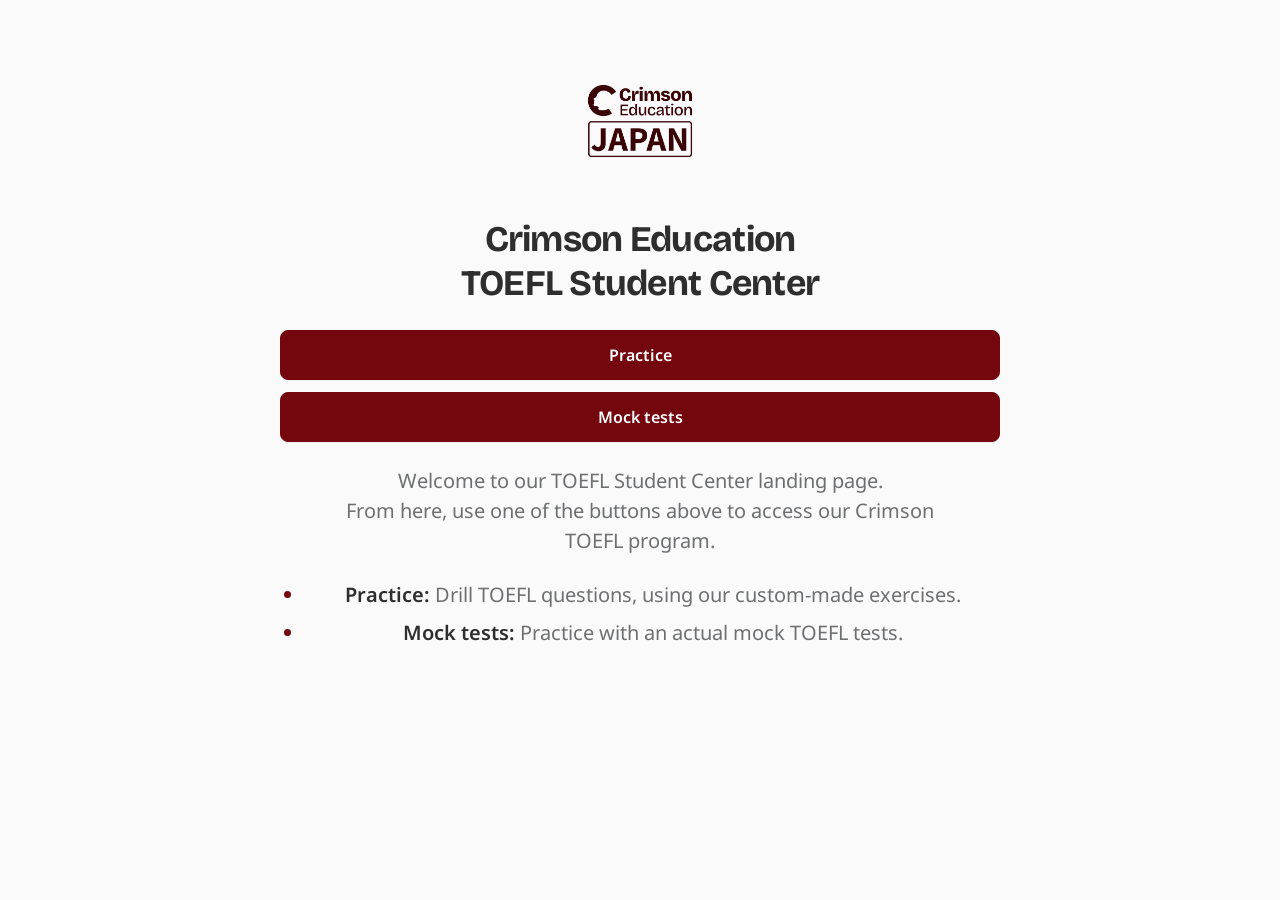
<file: docs/index.html>
<!DOCTYPE html>
<html>

<head>
    <link href="https://fonts.googleapis.com/css2?family=DM+Sans:wght@400;500;600;700&family=Space+Mono:wght@400;700&display=swap" rel="stylesheet">
    <title>TOEFL landing page</title>
    <link rel="stylesheet" href="style.css">
</head>

<body>
    <header>
    <img src="[data-uri]" 
    alt="Crimson Education brand logo centered above a dashboard heading" style="width:90%; height:auto; display:block; margin:0 auto;" />
        </header>
    <h1 class="h1">Crimson Education<br>
        TOEFL Student Center</h1>
    <div class="box">
        <a href="practice-select.html" class="button-link">Practice</a>
        <a href="test-select.html" class="button-link">Mock tests</a>
    </div>
    <p class="expText">Welcome to our TOEFL Student Center landing page.<br>
    From here, use one of the buttons above to access our Crimson TOEFL program.</p>
    <ul class="expText">
        <li><strong>Practice:</strong> Drill TOEFL questions, using our custom-made exercises.</li>
        <li><strong>Mock tests:</strong> Practice with an actual mock TOEFL tests.</li>
    </ul>

    <script>
        function debounce(func, wait) {
            let timeout;
            return function() {
                const context = this, args = arguments;
                clearTimeout(timeout);
                timeout = setTimeout(() => func.apply(context, args), wait);
            };
        }

        const buttons = document.querySelectorAll('.button-link');
        buttons.forEach(button => {
            button.addEventListener('click', debounce(function(event) {
                event.preventDefault();
                const url = this.href;
                window.location.href = url;
            }, 300));
        });
    </script>
</body>
</html>
</file>
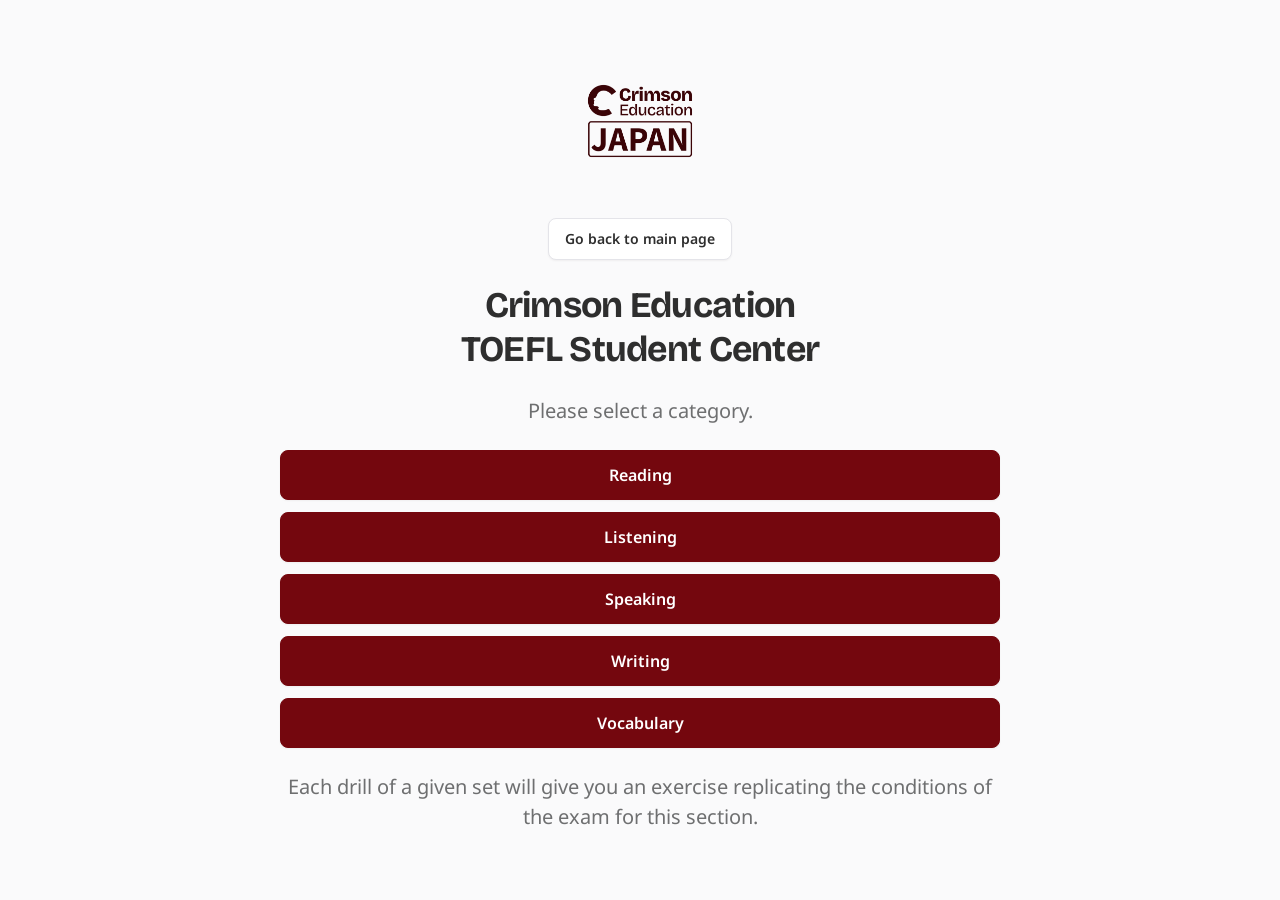
<file: docs/drills.html>
<!DOCTYPE html>
<html>

<head>
    <link href="https://fonts.googleapis.com/css2?family=DM+Sans:wght@400;500;600;700&family=Space+Mono:wght@400;700&display=swap" rel="stylesheet">
    <title>TOEFL Drills</title>
    <link rel="stylesheet" href="style.css">
</head>

<body>
    <header>
    <img src="[data-uri]" 
    alt="Crimson Education brand logo centered above a dashboard heading" style="width:90%; height:auto; display:block; margin:0 auto;" />
        </header>
    <a href="practice-select.html" class="button-link button-back">Back to categories</a>
    <h1 class="h1">Crimson Education<br>
        TOEFL Student Center</h1>
    <p class="expText" id="selected-text"></p>
    <div id="drill-container"></div>

    <script>
        const ENGINE_BASE  = "https://script.google.com/macros/s/AKfycbx9eTiq48XWGmvwmCS2Js3T_GJ3oh_Yaz40dQzY19Rxs27uNMAGUaN3EOB_EOx4N9VavQ/exec";
        const DRILLS_SHEET = "1uFt4s_RC1TP6JcMk7tIXUVOtkH9Cfbwt2ee3Lfyxte0";

        const SECTIONS = {
            reading:   { label: "Reading",   prefix: "R" },
            listening: { label: "Listening", prefix: "L" },
            speaking:  { label: "Speaking",  prefix: "S" },
            writing:   { label: "Writing",   prefix: "W" },
            vocabulary: {label: "Vocabulary", prefix: "V" }
        };

        // Which section? Comes from the link: drills.html?section=reading
        const key = (new URLSearchParams(location.search).get("section") || "").toLowerCase();
        const sec = SECTIONS[key];

        const container = document.getElementById("drill-container");
        const selected  = document.getElementById("selected-text");

        function drillUrl(sectionKey, setId) {
            const u = new URL(ENGINE_BASE);
            u.searchParams.set("test", DRILLS_SHEET);
            u.searchParams.set("mode", "drill");
            u.searchParams.set("section", sectionKey);
            u.searchParams.set("set", setId);
            return u.toString();
        }

        function setNumber(setId) {
            const m = String(setId).match(/\d+/);
            return m ? parseInt(m[0], 10) : 0;
        }

        function renderSets(setsBySection) {
            const ids = (setsBySection[key] || [])
                .map(s => String(s).trim().toUpperCase())
                .filter(s => s.startsWith(sec.prefix))
                .sort((a, b) => setNumber(a) - setNumber(b));

            if (ids.length === 0) {
                container.innerHTML = '<p class="expText">No ' + sec.label.toLowerCase() + ' sets are available yet.</p>';
                return;
            }

            container.innerHTML = "";
            const box = document.createElement("div");
            box.className = "drill-box";
            ids.forEach(setId => {
                const a = document.createElement("a");
                a.className = "button-link";
                a.href = drillUrl(key, setId);
                a.textContent = setNumber(setId);
                box.appendChild(a);
            });
            container.appendChild(box);
        }

        async function loadSets() {
            container.innerHTML = '<p class="expText">Loading practice sets…</p>';
            try {
                const u = new URL(ENGINE_BASE);
                u.searchParams.set("test", DRILLS_SHEET);
                u.searchParams.set("mode", "list");
                const res = await fetch(u.toString());
                if (!res.ok) throw new Error("HTTP " + res.status);
                renderSets(await res.json());
            } catch (err) {
                console.error("Could not load set list:", err);
                container.innerHTML = '<p class="expText">Couldn\'t load the practice sets. Please refresh the page.</p>';
            }
        }

        // Stop double-clicks from firing two navigations
        let navigating = false;
        document.addEventListener("click", e => {
            const link = e.target.closest(".button-link");
            if (!link) return;
            if (navigating) { e.preventDefault(); return; }
            navigating = true;
        });
        window.addEventListener("pageshow", () => { navigating = false; });

        if (!sec) {
            // Bad or missing ?section= → send them back to pick one
            location.replace("practice-select.html");
        } else {
            document.title = "TOEFL Drills – " + sec.label;
            selected.innerHTML = "You have selected: <strong>" + sec.label + "</strong>";
            loadSets();
        }
    </script>
</body>
</html>
</file>
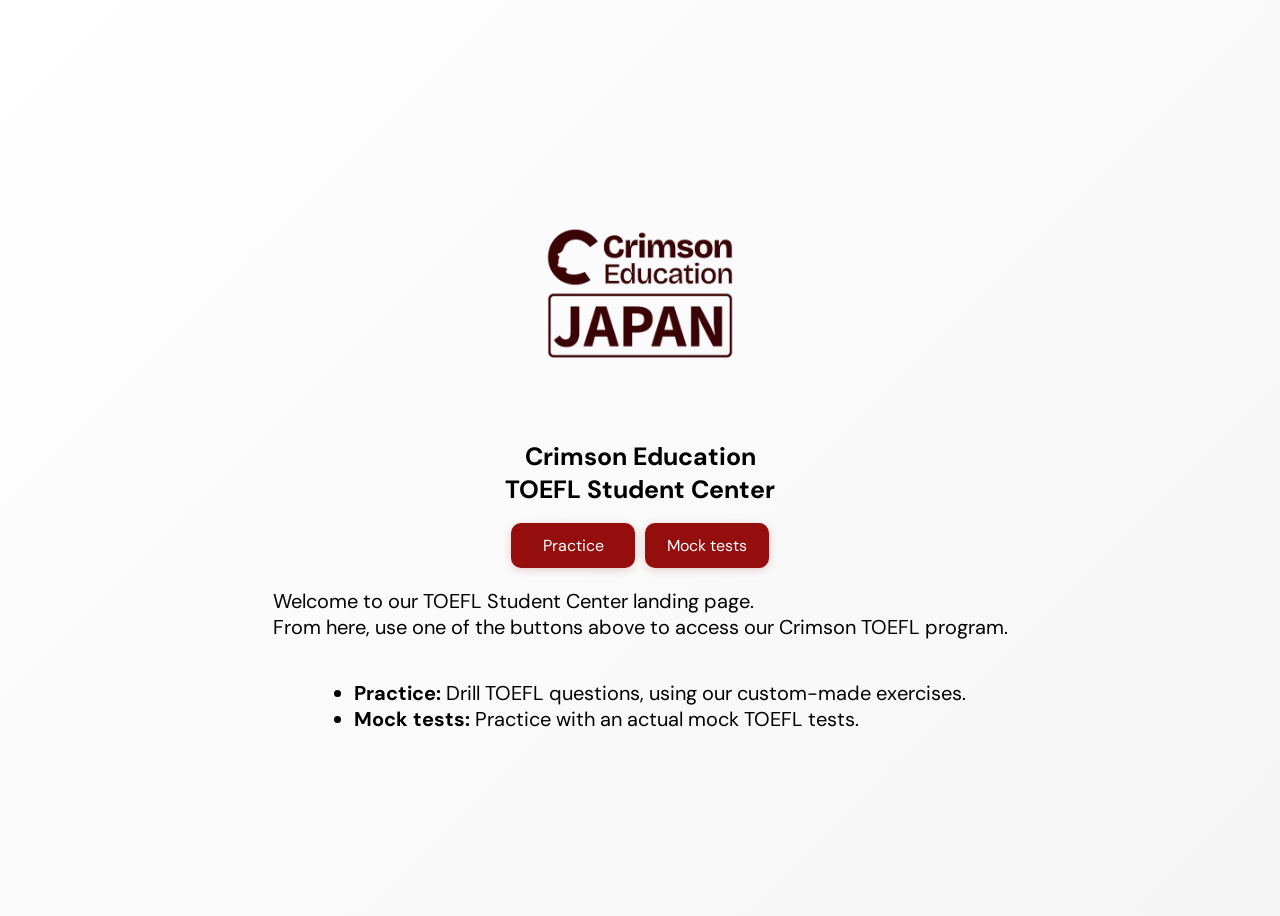
<file: docs/landing.html>
<!DOCTYPE html>
<html>

<head>
    <link href="https://fonts.googleapis.com/css2?family=DM+Sans:wght@400;500;600;700&family=Space+Mono:wght@400;700&display=swap" rel="stylesheet">
    <title>TOEFL landing page</title>
    <style> 

    .h1 {
        font-size: 25px;
        font-family: 'DM Sans', -apple-system, BlinkMacSystemFont, sans-serif;
        text-align: center;
    }

    /* Contain box properties here */ 
    .box {
        display: grid;
        grid-template-columns: repeat(2, 1fr);
        justify-content: center;
        align-items: stretch;
        gap: 10px;
    }

    @media (max-width: 480px) {
        .box {
            grid-template-columns: 1fr;
        }
    }

    .button-link {
        padding: 10px 20px;
        background: #950E0E;
        color: #fff;
        box-shadow: 0 2px 8px rgba(149,14,14,0.2);
        text-decoration: none;
        border: 2px solid transparent;
        border-radius: 10px;
        transition: background-color 0.3s ease;
        font-family: 'DM Sans', -apple-system, BlinkMacSystemFont, sans-serif;
        width: 100%;
        box-sizing: border-box;
        display: flex;
        align-items: center;
        justify-content: center;
        text-align: center;
    }

    .button-link:hover {
      filter: brightness(1.1);
      border-color: #950E0E;
      box-shadow: 0 4px 16px rgba(149,14,14,0.25);
      transition: all 0.5s ease;
      transform: translateY(-1px);
    }
    .button-link:active { transform: translateY(0); }

    .expText {
        font-size: 20px;
        font-family: 'DM Sans', -apple-system, BlinkMacSystemFont, sans-serif;
        text-align: left;
    }

    /* Body properties here */
    body { 
        background: linear-gradient(135deg, #FFFFFF, #F5F5F6);
        flex-direction: column;
        display: flex;
        justify-content: center;
        align-items: center;
        min-height: 100vh;
        }
    </style>   
    <title>Flexbox Testing</title>
</head>
<!-- This is a test of flexbox body -->

<body>
    <header>
    <img src="[data-uri]" 
    alt="Crimson Education brand logo centered above a dashboard heading" style="width:90%; height:auto; display:block; margin:0 auto;" />
        </header>
    <h1 class="h1">Crimson Education<br>
        TOEFL Student Center</h1>
    <div class="box">
        <a href="practice-test.html" class="button-link">Practice</a>
        <a href="test-select.html" class="button-link">Mock tests</a>
    </div>
    <p class="expText">Welcome to our TOEFL Student Center landing page.<br>
    From here, use one of the buttons above to access our Crimson TOEFL program.</p>
    <ul class="expText">
        <li><strong>Practice:</strong> Drill TOEFL questions, using our custom-made exercises.</li>
        <li><strong>Mock tests:</strong> Practice with an actual mock TOEFL tests.</li>
    </ul>

    <script>
        function debounce(func, wait) {
            let timeout;
            return function() {
                const context = this, args = arguments;
                clearTimeout(timeout);
                timeout = setTimeout(() => func.apply(context, args), wait);
            };
        }

        const buttons = document.querySelectorAll('.button-link');
        buttons.forEach(button => {
            button.addEventListener('click', debounce(function(event) {
                event.preventDefault();
                const url = this.href;
                window.location.href = url;
            }, 300));
        });
    </script>
</body>
</html>
</file>
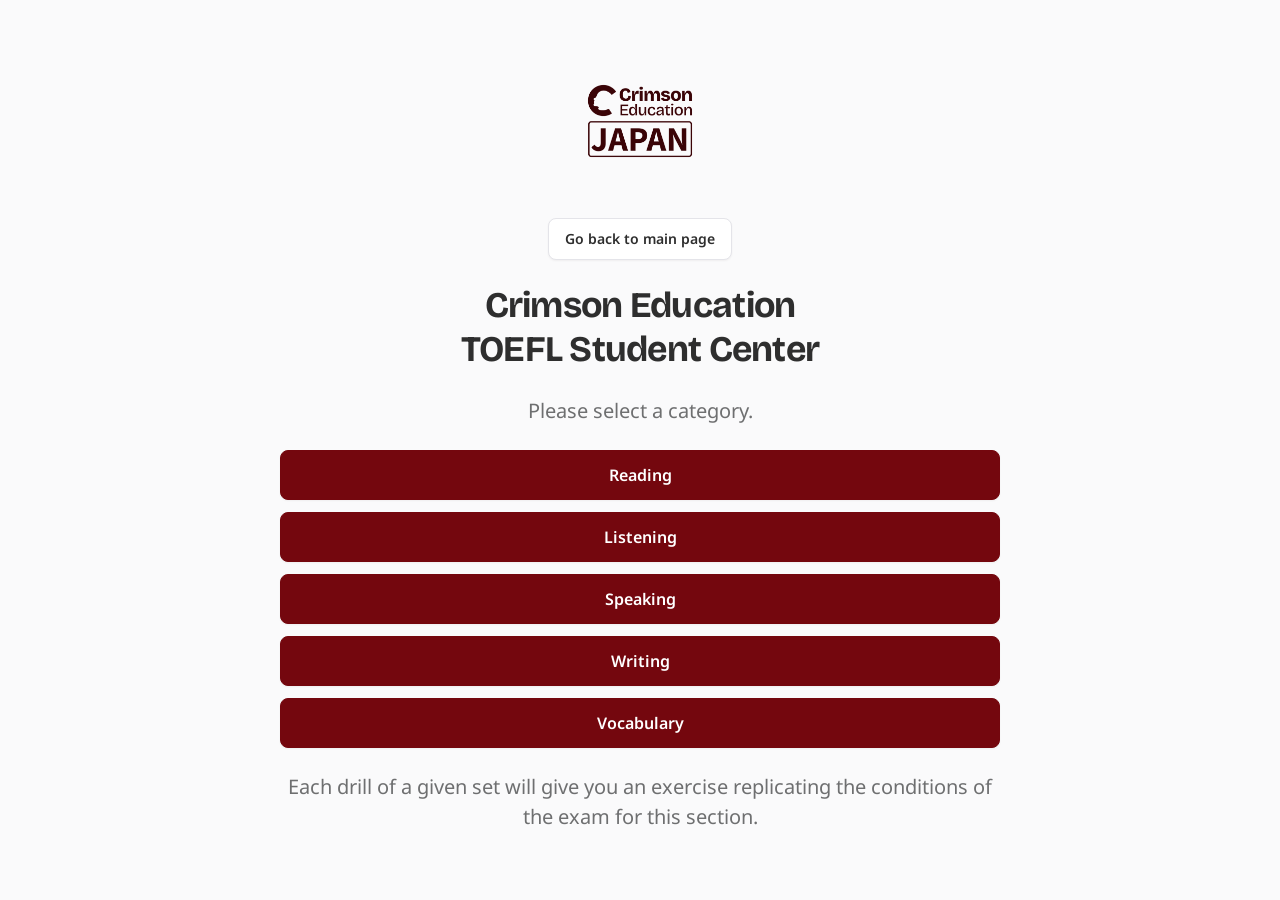
<file: docs/practice-select.html>
<!DOCTYPE html>
<html>

<head>
    <link href="https://fonts.googleapis.com/css2?family=DM+Sans:wght@400;500;600;700&family=Space+Mono:wght@400;700&display=swap" rel="stylesheet">
    <title>TOEFL landing page</title>
    <link rel="stylesheet" href="style.css">
</head>

<body>
    <header>
    <img src="[data-uri]" 
    alt="Crimson Education brand logo centered above a dashboard heading" style="width:90%; height:auto; display:block; margin:0 auto;" />
        </header>
    <a href="index.html" class="button-link button-back">Go back to main page</a>
    <h1 class="h1">Crimson Education<br>
        TOEFL Student Center</h1>
    <p class="expText">Please select a category.</p>
    <p class="expText" id="drill-count"></p>
    <div class="box">
        <a href="drills.html?section=reading" class="button-link">Reading</a>
        <a href="drills.html?section=listening" class="button-link">Listening</a>
        <a href="drills.html?section=speaking" class="button-link">Speaking</a>
        <a href="drills.html?section=writing" class="button-link">Writing</a>
        <a href="drills.html?section=vocabulary" class="button-link">Vocabulary</a>
    </div>
    <p class="expText">Each drill of a given set will give you an exercise replicating the conditions of the exam for this section.</p>

    <script>
        const ENGINE_BASE  = "https://script.google.com/macros/s/AKfycbx9eTiq48XWGmvwmCS2Js3T_GJ3oh_Yaz40dQzY19Rxs27uNMAGUaN3EOB_EOx4N9VavQ/exec";
        const DRILLS_SHEET = "1uFt4s_RC1TP6JcMk7tIXUVOtkH9Cfbwt2ee3Lfyxte0";

        (async () => {
            const el = document.getElementById("drill-count");
            try {
                const u = new URL(ENGINE_BASE);
                u.searchParams.set("test", DRILLS_SHEET);
                u.searchParams.set("mode", "list");
                const res = await fetch(u);
                if (!res.ok) throw new Error("HTTP " + res.status);
                const data = await res.json();   // { reading: [...], listening: [...], ... }

                const total = Object.values(data).reduce((n, ids) => n + ids.length, 0);
                el.textContent = "Currently, there " +
                    (total === 1 ? "is 1 drill" : "are " + total + " drills") + " available.";

                document.querySelectorAll('a[href^="drills.html?section="]').forEach(a => {
                    const key = new URL(a.href).searchParams.get("section");
                    a.textContent += " (" + (data[key] || []).length + ")";
                });
            } catch (err) {
                el.remove();   // if it fails, the line just disappears quietly
            }
        })();
    </script>
</body>
</html>
</file>
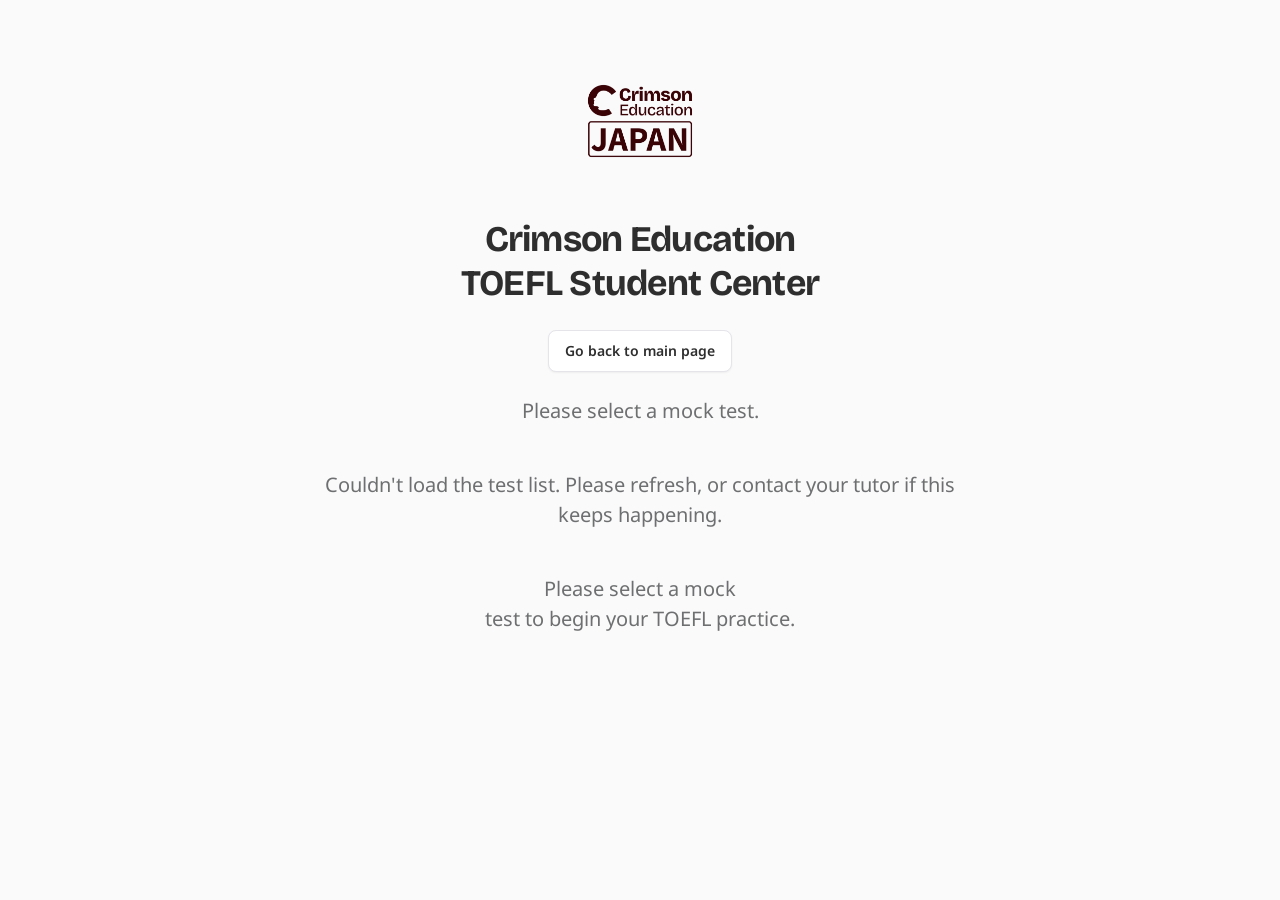
<file: docs/test-select.html>
<!DOCTYPE html>
<html lang="en">

<head>
    <meta charset="utf-8">
    <meta name="viewport" content="width=device-width, initial-scale=1">
    <link href="https://fonts.googleapis.com/css2?family=DM+Sans:wght@400;500;600;700&family=Space+Mono:wght@400;700&display=swap" rel="stylesheet">
    <title>TOEFL Test Selection</title>
    <link rel="stylesheet" href="style.css">
</head>

<body>
    <header>
        <img src="[data-uri]" 
        alt="Crimson Education brand logo centered above a dashboard heading" style="width:90%; height:auto; display:block; margin:0 auto;" />
    </header>

    <h1 class="h1">Crimson Education<br>
        TOEFL Student Center</h1>

    <a href="index.html" class="button-link button-back">Go back to main page</a>

    <p class="expText">Please select a mock test.</p>

    <div class="test-box" id="testBox">
        <p class="expText" id="loadingMsg">Loading available tests…</p>
    </div>

    <p class="expText">Please select a mock<br>
        test to begin your TOEFL practice.</p>

    <script>
        var ENGINE_URL = 'https://script.google.com/macros/s/AKfycbx9eTiq48XWGmvwmCS2Js3T_GJ3oh_Yaz40dQzY19Rxs27uNMAGUaN3EOB_EOx4N9VavQ/exec';

        var testBox = document.getElementById('testBox');

        function renderTests(tests) {
            testBox.innerHTML = '';

            if (!tests.length) {
                testBox.innerHTML = '<p class="expText">No tests are available right now.</p>';
                return;
            }

            tests.forEach(function (t) {
                var a = document.createElement('a');
                a.className = 'button-link';
                a.href = ENGINE_URL + '?test=' + encodeURIComponent(t.sheetId);
                a.textContent = t.name;
                testBox.appendChild(a);
            });
        }

        function showError() {
            testBox.innerHTML =
                '<p class="expText">Couldn\'t load the test list. ' +
                'Please refresh, or contact your tutor if this keeps happening.</p>';
        }

        fetch(ENGINE_URL + '?action=list')
            .then(function (res) {
                if (!res.ok) throw new Error('HTTP ' + res.status);
                return res.json();
            })
            .then(function (data) {
                if (!data.ok) throw new Error(data.error || 'Registry error');
                renderTests(data.tests || []);
            })
            .catch(function (err) {
                console.error('Test list fetch failed:', err);
                showError();
            });
    </script>
</body>

</html>
</file>
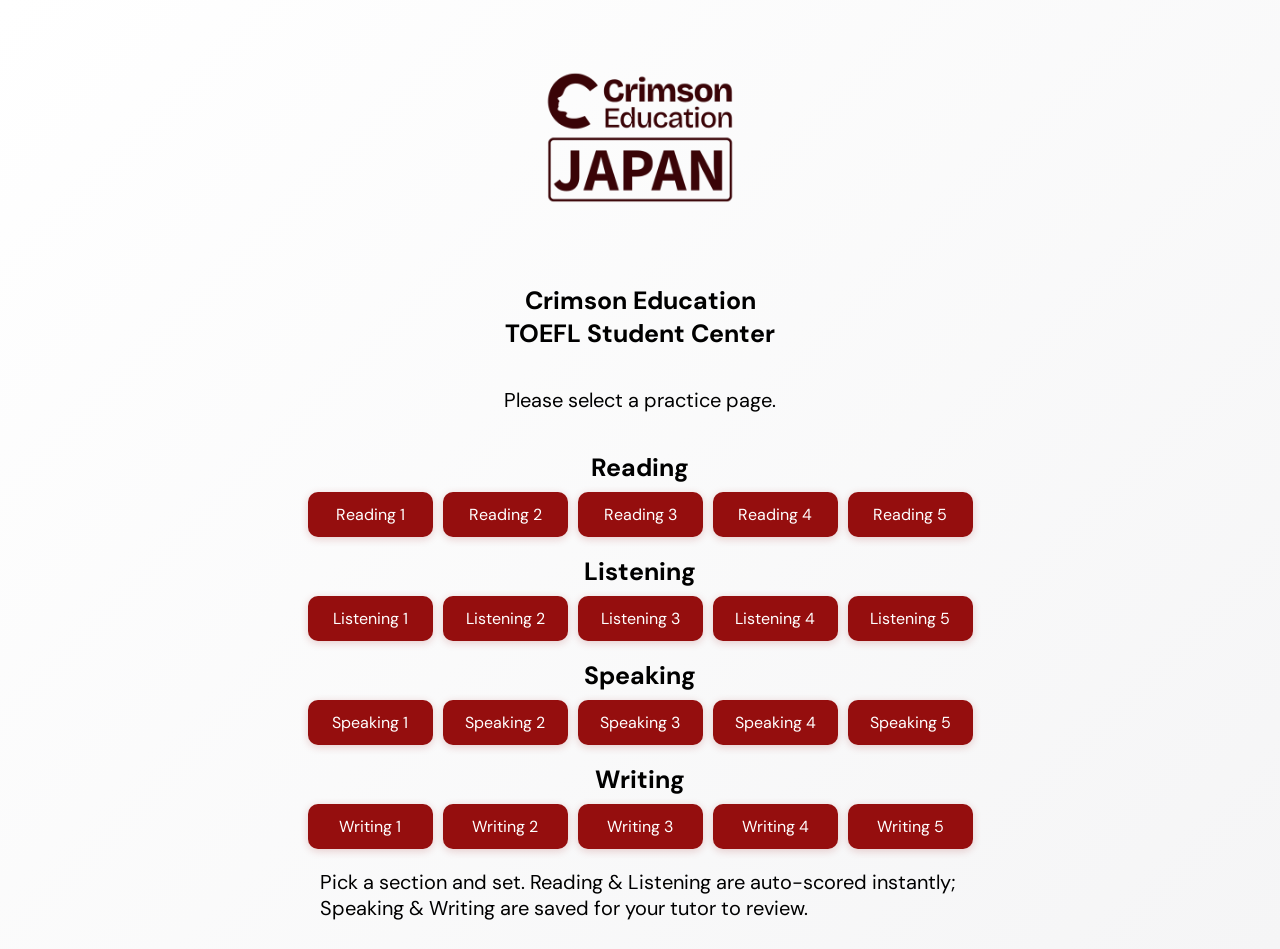
<file: docs/TOEFL practice select page.html>
<!DOCTYPE html>
<html>

<head>
    <link href="https://fonts.googleapis.com/css2?family=DM+Sans:wght@400;500;600;700&family=Space+Mono:wght@400;700&display=swap" rel="stylesheet">
    <title>TOEFL Test Selection</title>
    <style> 

    .h1 {
        font-size: 25px;
        font-family: 'DM Sans', -apple-system, BlinkMacSystemFont, sans-serif;
        text-align: center;
    }

    /* Contain box properties here */ 
    .box {
        display: grid;
        grid-template-columns: repeat(5, 1fr);
        align-items: stretch;
        gap: 10px;
    }

    @media (max-width: 480px) {
        .box {
            grid-template-columns: 1fr;
        }
    }

    .button-link {
        padding: 10px 20px;
        background: #950E0E;
        color: #fff;
        box-shadow: 0 2px 8px rgba(149,14,14,0.2);
        text-decoration: none;
        border: 2px solid transparent;
        border-radius: 10px;
        transition: background-color 0.3s ease;
        font-family: 'DM Sans', -apple-system, BlinkMacSystemFont, sans-serif;
        width: 100%;
        box-sizing: border-box;
        display: flex;
        align-items: center;
        justify-content: center;
        text-align: center;
    }

    .button-link:hover {
      filter: brightness(1.1);
      border-color: #950E0E;
      box-shadow: 0 4px 16px rgba(149,14,14,0.25);
      transition: all 0.5s ease;
      transform: translateY(-1px);
    }
    .button-link:active { transform: translateY(0); }

    .expText {
        font-size: 20px;
        font-family: 'DM Sans', -apple-system, BlinkMacSystemFont, sans-serif;
        text-align: left;
    }

    /* Body properties here */
    body { 
        background: linear-gradient(135deg, #FFFFFF, #F5F5F6);
        flex-direction: column;
        display: flex;
        justify-content: center;
        align-items: center;
        min-height: 100vh;
        }
    </style>   
    <title>Flexbox Testing</title>
</head>
<!-- This is a test of flexbox body -->

<body>
    <header>
    <img src="[data-uri]" 
    alt="Crimson Education brand logo centered above a dashboard heading" style="width:90%; height:auto; display:block; margin:0 auto;" />
        </header>
    <h1 class="h1">Crimson Education<br>
        TOEFL Student Center</h1>
    <p class="expText">Please select a practice page.</p>
    <div id="drill-container"></div>

    <p class="expText" style="max-width:640px;">Pick a section and set. Reading &amp; Listening are auto-scored instantly; Speaking &amp; Writing are saved for your tutor to review.</p>

    <script>
        // ============================================================
        // CONFIG — the ONE unified Apps Script deployment + Drills sheet
        // ============================================================
        // Replace these two values after you deploy the drill-aware engine.
        const ENGINE_BASE   = "https://script.google.com/macros/s/AKfycbwlkz5NRxaYeHUeNV-b0153BViTj7Bq5oCjoYYQnfJSTm4CucYeyWRO5gxEpVrv1r8T/exec"; // placeholder = mock test 1
        const DRILLS_SHEET  = "PASTE_DRILLS_SPREADSHEET_ID_HERE";

        // set_id values must match column A of your DrillSets tab.
        const SETS_PER_SECTION = 5;
        const SECTIONS = [
            { key: "reading",   label: "Reading",   prefix: "R" },
            { key: "listening", label: "Listening", prefix: "L" },
            { key: "speaking",  label: "Speaking",  prefix: "S" },
            { key: "writing",   label: "Writing",   prefix: "W" }
        ];

        function drillUrl(sectionKey, setId) {
            const u = new URL(ENGINE_BASE);
            u.searchParams.set("test", DRILLS_SHEET);   // spreadsheet id (reuses existing ?test= param)
            u.searchParams.set("mode", "drill");
            u.searchParams.set("section", sectionKey);
            u.searchParams.set("set", setId);
            return u.toString();
        }

        const container = document.getElementById("drill-container");
        SECTIONS.forEach(sec => {
            const heading = document.createElement("h2");
            heading.className = "h1";
            heading.style.margin = "18px 0 8px";
            heading.textContent = sec.label;
            container.appendChild(heading);

            const box = document.createElement("div");
            box.className = "box";
            for (let i = 1; i <= SETS_PER_SECTION; i++) {
                const setId = sec.prefix + i;               // e.g. R1, L3, S5, W2
                const a = document.createElement("a");
                a.className = "button-link";
                a.href = drillUrl(sec.key, setId);
                a.textContent = sec.label + " " + i;
                box.appendChild(a);
            }
            container.appendChild(box);
        });

        // Debounced navigation (kept from your original)
        function debounce(func, wait) {
            let timeout;
            return function() {
                const context = this, args = arguments;
                clearTimeout(timeout);
                timeout = setTimeout(() => func.apply(context, args), wait);
            };
        }
        document.querySelectorAll(".button-link").forEach(button => {
            button.addEventListener("click", debounce(function(event) {
                event.preventDefault();
                window.location.href = this.href;
            }, 300));
        });
    </script>
</body>
</html>
</file>
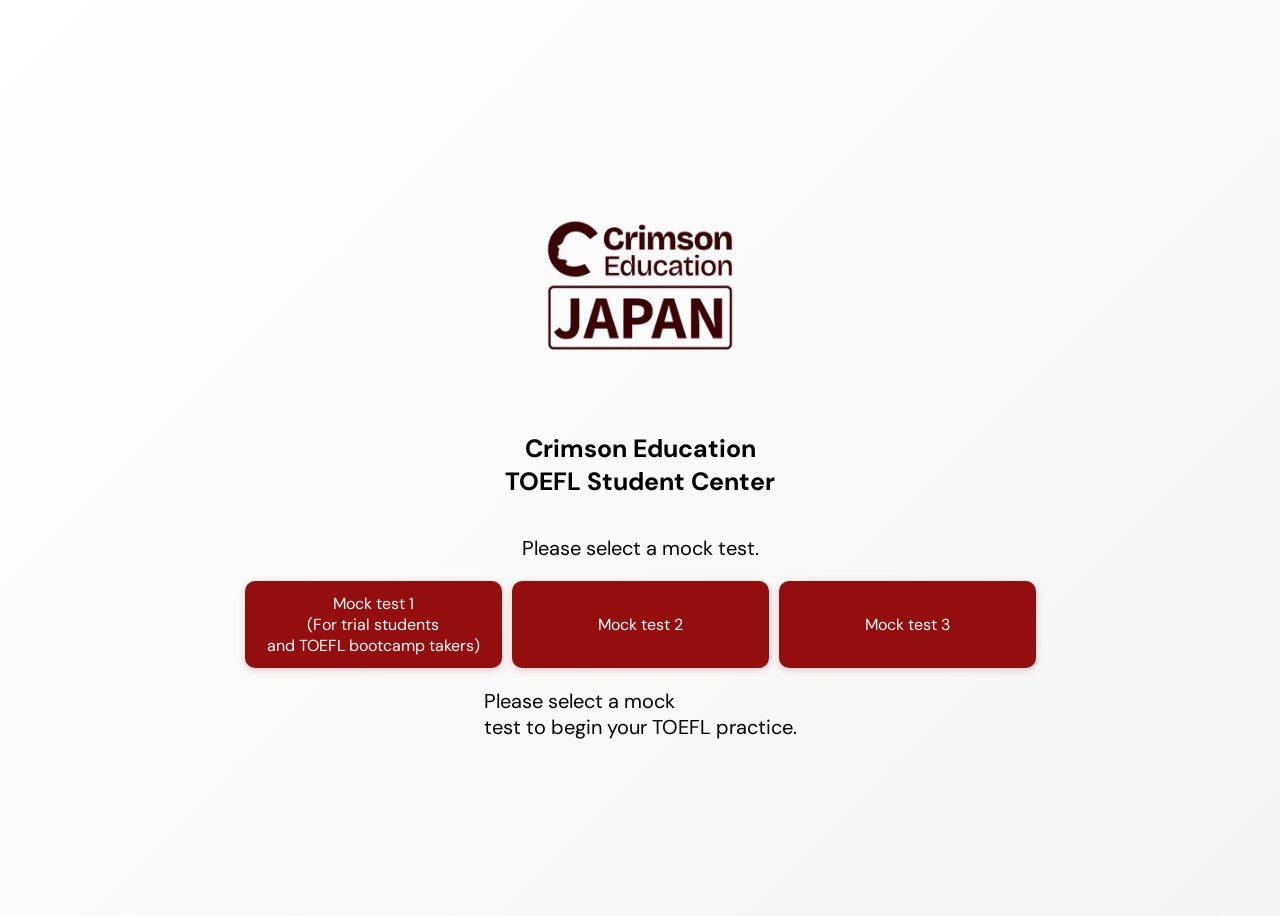
<file: docs/TOEFL test select page.html>
<!DOCTYPE html>
<html>

<head>
    <link href="https://fonts.googleapis.com/css2?family=DM+Sans:wght@400;500;600;700&family=Space+Mono:wght@400;700&display=swap" rel="stylesheet">
    <title>TOEFL Test Selection</title>
    <style> 

    .h1 {
        font-size: 25px;
        font-family: 'DM Sans', -apple-system, BlinkMacSystemFont, sans-serif;
        text-align: center;
    }

    /* Contain box properties here */ 
    .box {
        display: grid;
        grid-template-columns: repeat(3, 1fr);
        align-items: stretch;
        gap: 10px;
    }

    @media (max-width: 480px) {
        .box {
            grid-template-columns: 1fr;
        }
    }

    .button-link {
        padding: 10px 20px;
        background: #950E0E;
        color: #fff;
        box-shadow: 0 2px 8px rgba(149,14,14,0.2);
        text-decoration: none;
        border: 2px solid transparent;
        border-radius: 10px;
        transition: background-color 0.3s ease;
        font-family: 'DM Sans', -apple-system, BlinkMacSystemFont, sans-serif;
        width: 100%;
        box-sizing: border-box;
        display: flex;
        align-items: center;
        justify-content: center;
        text-align: center;
    }

    .button-link:hover {
      filter: brightness(1.1);
      border-color: #950E0E;
      box-shadow: 0 4px 16px rgba(149,14,14,0.25);
      transition: all 0.5s ease;
      transform: translateY(-1px);
    }
    .button-link:active { transform: translateY(0); }

    .expText {
        font-size: 20px;
        font-family: 'DM Sans', -apple-system, BlinkMacSystemFont, sans-serif;
        text-align: left;
    }

    /* Body properties here */
    body { 
        background: linear-gradient(135deg, #FFFFFF, #F5F5F6);
        flex-direction: column;
        display: flex;
        justify-content: center;
        align-items: center;
        min-height: 100vh;
        }
    </style>   
    <title>Flexbox Testing</title>
</head>
<!-- This is a test of flexbox body -->

<body>
    <header>
    <img src="[data-uri]" 
    alt="Crimson Education brand logo centered above a dashboard heading" style="width:90%; height:auto; display:block; margin:0 auto;" />
        </header>
    <h1 class="h1">Crimson Education<br>
        TOEFL Student Center</h1>
    <p class="expText">Please select a mock test.</p>
    <div class="box">
        <a href="https://script.google.com/macros/s/AKfycbwlkz5NRxaYeHUeNV-b0153BViTj7Bq5oCjoYYQnfJSTm4CucYeyWRO5gxEpVrv1r8T/exec" class="button-link">Mock test 1<br>(For trial students<br>and TOEFL bootcamp takers)</a>
        <a href="https://script.google.com/macros/s/AKfycbzp0Zxz2wPVD8vQw70-q3Hq8bkzM2FJ7lM5NUNbASbI24WqQEKS7PVFsEyj5q5vHz1Ltw/exec" class="button-link">Mock test 2</a>
        <a href="https://script.google.com/macros/s/AKfycbzCXO07YuBTEwk3Xjv8kBdJ2_cuP9uIO8GZEnArdvWKRKYdzXPmKWbi2OI3v10cquAN/exec" class="button-link">Mock test 3</a>
    </div>
    </ul>
    <p class="expText">Please select a mock<br>
        test to begin your TOEFL practice.</p>

    <script>
        function debounce(func, wait) {
            let timeout;
            return function() {
                const context = this, args = arguments;
                clearTimeout(timeout);
                timeout = setTimeout(() => func.apply(context, args), wait);
            };
        }

        const buttons = document.querySelectorAll('.button-link');
        buttons.forEach(button => {
            button.addEventListener('click', debounce(function(event) {
                event.preventDefault();
                const url = this.href;
                window.location.href = url;
            }, 300));
        });
    </script>
</body>
</html>
</file>
<file: docs/style.css>
/* ==========================================================================
   Crimson Education — TOEFL Student Center
   Hub stylesheet. Every value below is sourced from the Crimson design spec
   (design.md / color-palette.md). No invented intermediate values.

   Used by: index.html, practice-select.html, test-select.html
   ========================================================================== */

@import url('https://fonts.googleapis.com/css2?family=Bricolage+Grotesque:wght@400..700&family=Noto+Sans:wght@400;500;600;700&display=swap');

/* --------------------------------------------------------------------------
   1. TOKENS
   -------------------------------------------------------------------------- */
:root {
  /* --- Brand ramp (Red). PRIMARY lives at 800, per spec. --- */
  --brand-50:  #FFEFEE;
  --brand-100: #FFDAD7;
  --brand-500: #F5170D;  /* Crimson — bright accent */
  --brand-700: #A60D10;
  --brand-800: #74070E;  /* Primary Red */
  --brand-900: #5B0409;

  /* --- Neutrals --- */
  --neutral-25:  #FAFAFB;  /* Page */
  --neutral-50:  #F3F3F5;
  --neutral-100: #E4E4E9;
  --neutral-200: #C9C9D2;  /* Pale Grey */
  --neutral-600: #6E6F70;
  --neutral-800: #3F3F3F;  /* Stone */
  --neutral-900: #2E2E2E;  /* Canonical dark surface */
  --white: #FFFFFF;

  /* --- Semantic roles --- */
  --color-page:            var(--neutral-25);
  --color-surface:         var(--white);
  --color-border:          var(--neutral-100);
  --color-text:            var(--neutral-900);
  --color-text-muted:      var(--neutral-600);
  --color-primary:         var(--brand-800);
  --color-primary-hover:   var(--brand-700);
  --color-primary-active:  var(--brand-900);
  --color-primary-tint:    var(--brand-50);
  --color-on-primary:      var(--white);
  --color-focus-ring:      var(--brand-800);

  /* --- Fonts --- */
  --font-display: 'Bricolage Grotesque', sans-serif;
  --font-sans:    'Noto Sans', sans-serif;

  /* --- Text scale (body / UI) --- */
  --text-xs: 13px;  --text-xs-lh: 18px;
  --text-sm: 14px;  --text-sm-lh: 20px;
  --text-md: 16px;  --text-md-lh: 24px;
  --text-lg: 18px;  --text-lg-lh: 28px;
  --text-xl: 20px;  --text-xl-lh: 30px;

  /* --- Display scale (headlines only) --- */
  --display-xs: 24px;  --display-xs-lh: 32px;  /* tracking -0.01em */
  --display-sm: 30px;  --display-sm-lh: 38px;  /* tracking -0.01em */
  --display-md: 36px;  --display-md-lh: 44px;  /* tracking -0.02em */

  /* --- Radius (Untitled UI 1:1). Interactive controls = md (8px). --- */
  --radius-md:  0.5rem;
  --radius-xl:  0.75rem;
  --radius-2xl: 1rem;

  /* --- Elevation. Warm Crimson-tinted near-black rgb(30,10,12). --- */
  --shadow-xs: 0px 1px 2px 0px rgba(30, 10, 12, 0.05);
  --shadow-sm: 0px 1px 3px 0px rgba(30, 10, 12, 0.1), 0px 1px 2px -1px rgba(30, 10, 12, 0.1);
  --shadow-md: 0px 4px 6px -1px rgba(30, 10, 12, 0.1), 0px 2px 4px -2px rgba(30, 10, 12, 0.06);
  --shadow-lg: 0px 12px 16px -4px rgba(30, 10, 12, 0.08), 0px 4px 6px -2px rgba(30, 10, 12, 0.03), 0px 2px 2px -1px rgba(30, 10, 12, 0.04);

  /* --- Layout --- */
  --content-max: 720px;
  --page-pad-x: 24px;
  --page-pad-y: 48px;
  --stack-gap: 24px;
  --grid-gap: 12px;

  --motion: 160ms cubic-bezier(0.4, 0, 0.2, 1);
}

/* --------------------------------------------------------------------------
   2. RESET + PAGE
   -------------------------------------------------------------------------- */
*, *::before, *::after { box-sizing: border-box; }

html { -webkit-text-size-adjust: 100%; }

body {
  margin: 0;
  padding: var(--page-pad-y) var(--page-pad-x) 64px;
  min-height: 100vh;

  background: var(--color-page);
  color: var(--color-text);
  font-family: var(--font-sans);
  font-size: var(--text-md);
  line-height: var(--text-md-lh);
  font-weight: 400;
  -webkit-font-smoothing: antialiased;

  display: flex;
  flex-direction: column;
  align-items: center;
  justify-content: flex-start;   /* content flows from the top; long pages
                                    (practice-select) no longer clip */
  gap: var(--stack-gap);
}

/* Constrain every direct child to one readable column. */
body > * {
  width: 100%;
  max-width: var(--content-max);
  margin: 0;
}

/* --------------------------------------------------------------------------
   3. LOGO / HEADER
   Logo is image-based per spec — never recolour it.
   -------------------------------------------------------------------------- */
header {
  display: flex;
  justify-content: center;
}

header img {
  width: 100%;
  max-width: 260px;
  height: auto;
  display: block;
}

/* --------------------------------------------------------------------------
   4. TYPOGRAPHY
   -------------------------------------------------------------------------- */
.h1 {
  font-family: var(--font-display);
  font-size: var(--display-md);
  line-height: var(--display-md-lh);
  letter-spacing: -0.02em;
  font-weight: 700;
  color: var(--color-text);
  text-align: center;
  text-wrap: balance;
}

/* Section headings — e.g. "Reading" / "Listening" on practice-select. */
.h2 {
  font-family: var(--font-display);
  font-size: var(--display-xs);
  line-height: var(--display-xs-lh);
  letter-spacing: -0.01em;
  font-weight: 600;
  color: var(--color-text);
  text-align: left;
}

.expText {
  font-family: var(--font-sans);
  font-size: var(--text-xl);
  line-height: var(--text-xl-lh);
  font-weight: 400;
  color: var(--color-text-muted);
  text-align: center;
  text-wrap: pretty;
}

.expText strong {
  font-weight: 600;
  color: var(--color-text);
}

ul.expText {
  padding-left: 1.25em;
  display: flex;
  flex-direction: column;
  gap: 8px;
}

ul.expText li::marker { color: var(--color-primary); }

/* --------------------------------------------------------------------------
   5. BUTTON GRIDS
   -------------------------------------------------------------------------- */
.box,
.drill-box,
.test-box {
  display: grid;
  align-items: stretch;
  gap: var(--grid-gap);
}

.box, .test-box       { display: flex; flex-wrap: wrap; justify-content: center; gap: var(--grid-gap); }

.drill-box { grid-template-columns: repeat(5, 1fr); }

/* --------------------------------------------------------------------------
   6. BUTTONS
   Primary action = Primary Red. Radius = rounded-md (8px), per spec.
   -------------------------------------------------------------------------- */
.button-link {
  display: flex;
  align-items: center;
  justify-content: center;
  text-align: center;

  padding: 12px 20px;
  width: 100%;

  font-family: var(--font-sans);
  font-size: var(--text-md);
  line-height: var(--text-md-lh);
  font-weight: 600;

  background: var(--color-primary);
  color: var(--color-on-primary);
  text-decoration: none;

  border: 1px solid var(--color-primary);
  border-radius: var(--radius-md);
  box-shadow: var(--shadow-xs);

  transition:
    background-color var(--motion),
    border-color var(--motion),
    box-shadow var(--motion),
    transform var(--motion);
}

.button-link:hover {
  background: var(--color-primary-hover);
  border-color: var(--color-primary-hover);
  box-shadow: var(--shadow-md);
  transform: translateY(-1px);
}

.button-link:active {
  background: var(--color-primary-active);
  border-color: var(--color-primary-active);
  box-shadow: var(--shadow-xs);
  transform: translateY(0);
}

.button-link:focus-visible {
  outline: 2px solid var(--color-focus-ring);
  outline-offset: 2px;
}

/* Secondary action. "Go back" is navigation, not a primary action, so it
   does not carry the brand fill. Declared after .button-link so the
   `class="button-link button-back"` pairing in the HTML resolves here. */
.button-back {
  width: auto;
  justify-self: center;
  align-self: center;
  max-width: max-content;

  padding: 10px 16px;
  font-size: var(--text-sm);
  line-height: var(--text-sm-lh);

  background: var(--color-surface);
  color: var(--color-text);
  border-color: var(--color-border);
}

.button-back:hover {
  background: var(--neutral-50);
  border-color: var(--neutral-200);
  color: var(--color-text);
}

.button-back:active {
  background: var(--neutral-100);
  border-color: var(--neutral-200);
}

/* --------------------------------------------------------------------------
   7. RESPONSIVE
   -------------------------------------------------------------------------- */
@media (max-width: 900px) {
  .drill-box { grid-template-columns: repeat(3, 1fr); }
}

@media (max-width: 600px) {
  :root {
    --page-pad-y: 32px;
    --page-pad-x: 16px;
    --stack-gap: 20px;
  }

  .h1 {
    font-size: var(--display-sm);
    line-height: var(--display-sm-lh);
    letter-spacing: -0.01em;
  }

  .expText {
    font-size: var(--text-lg);
    line-height: var(--text-lg-lh);
  }

  .box > .button-link {flex-basis: 100%;}
  .test-box,
  .drill-box {
    grid-template-columns: 1fr;
  }
}

/* --------------------------------------------------------------------------
   8. QUALITY FLOOR
   -------------------------------------------------------------------------- */
@media (prefers-reduced-motion: reduce) {
  *, *::before, *::after {
    animation-duration: 0.01ms !important;
    transition-duration: 0.01ms !important;
    scroll-behavior: auto !important;
  }
  .button-link:hover { transform: none; }
}
</file>
